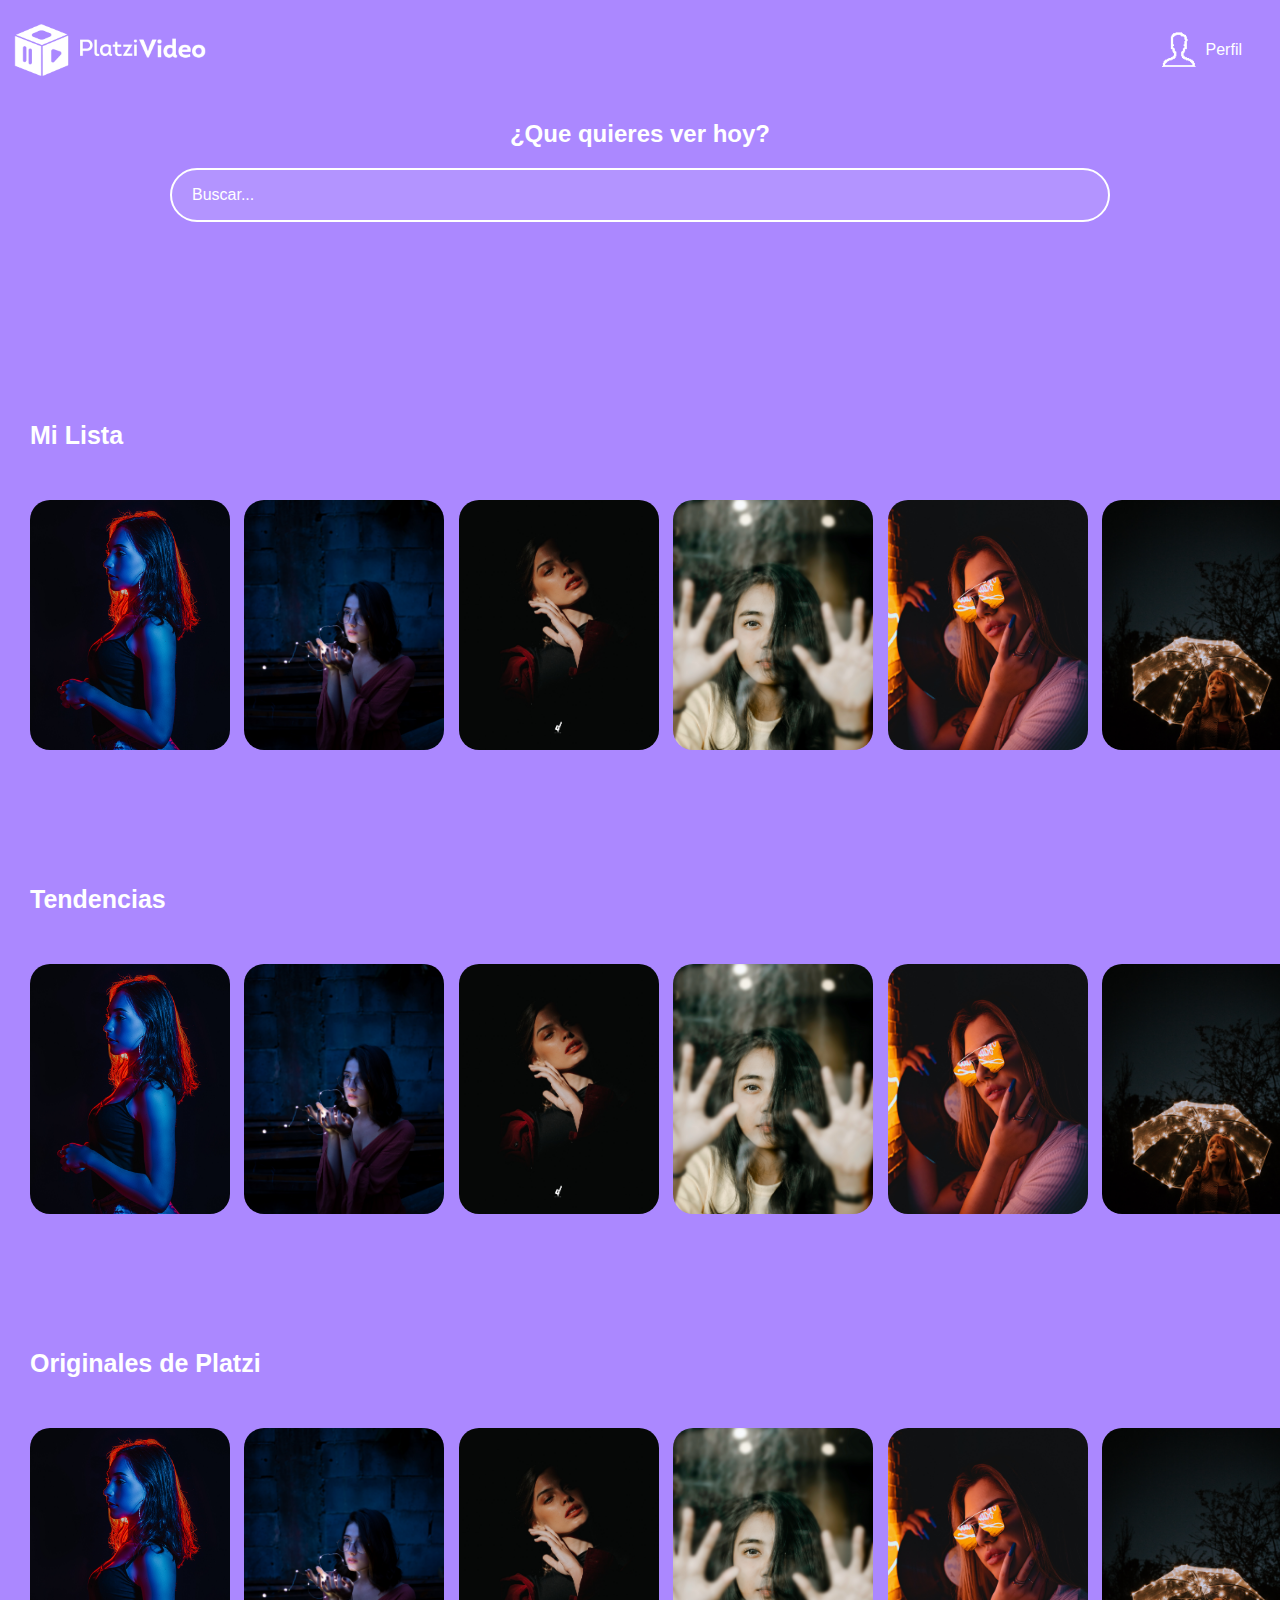
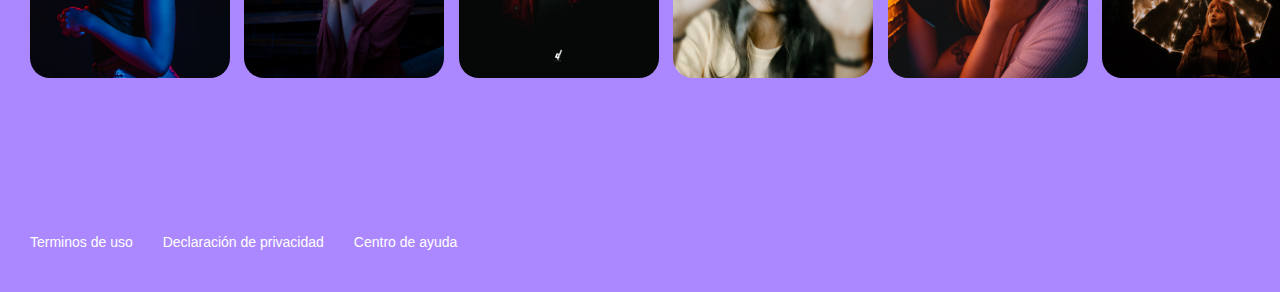
<file: index.html>
<!DOCTYPE html>
<html lang="en">
<head>
    <meta charset="UTF-8">
    <meta http-equiv="X-UA-Compatible" content="IE=edge">
    <meta name="viewport" content="width=device-width, initial-scale=1.0">
    <link rel="stylesheet" href="./css/styles.css">
    <title>Maquetación principal</title>
</head>
<body>
    <header class="header">
        <img class="header__img" src="assets/logo-platzi-video-BW2.png">
        <div class="header__menu">
            <div class="header__menu--profile">
                <img src="assets/user.png" alt="User">
                <p>Perfil</p>
            </div>
            <ul>
                <li><a href="/">Cuenta</a></li>
                <li><a href="/">Cerrar Sesión</a></li>
            </ul>
        </div>
    </header>

    <section class="main">
        <h2 class="main__title">¿Que quieres ver hoy?</h2>
        <input class="input" type="text" placeholder="Buscar...">
    </section>

    <h2 class="categories__title">Mi Lista</h2>
    
    <section class="carrousel">
        <div class="carrousel__container">
            <!-- Aquí no se aplica como hijo ya que sera un padre -->
            <div class="carrousel-item">
                <img class="carrousel-item__img" src="assets/pexels3.jpg">
                <div class="carrousel-item__details">
                    <div>
                        <img src="assets/play.png" alt="Play"/>
                        <img src="assets/plus.png" alt="Plus">
                    </div>
                    <p>Título descriptivo</p>
                    <p>2021 16+ 114 minutos</p>
                </div>
            </div>
            <div class="carrousel-item">
                <img class="carrousel-item__img" src="assets/pexels2.jpg">
                <div class="carrousel-item__details">
                    <div>
                        <img src="assets/play.png" alt="Play"/>
                        <img src="assets/plus.png" alt="Plus">
                    </div>
                    <p>Título descriptivo</p>
                    <p>2021 16+ 114 minutos</p>
                </div>
            </div>
            <div class="carrousel-item">
                <img class="carrousel-item__img" src="assets/pexels1.jpg">
                <div class="carrousel-item__details">
                    <div>
                        <img src="assets/play.png" alt="Play"/>
                        <img src="assets/plus.png" alt="Plus">
                    </div>
                    <p>Título descriptivo</p>
                    <p>2021 16+ 114 minutos</p>
                </div>
            </div>
            <div class="carrousel-item">
                <img class="carrousel-item__img" src="assets/pexels4.jpg">
                <div class="carrousel-item__details">
                    <div>
                        <img src="assets/play.png" alt="Play"/>
                        <img src="assets/plus.png" alt="Plus">
                    </div>
                    <p>Título descriptivo</p>
                    <p>2021 16+ 114 minutos</p>
                </div>
            </div>
            <div class="carrousel-item">
                <img class="carrousel-item__img" src="assets/pexels5.jpg">
                <div class="carrousel-item__details">
                    <div>
                        <img src="assets/play.png" alt="Play"/>
                        <img src="assets/plus.png" alt="Plus">
                    </div>
                    <p>Título descriptivo</p>
                    <p>2021 16+ 114 minutos</p>
                </div>
            </div>
            <div class="carrousel-item">
                <img class="carrousel-item__img" src="assets/pexels6.jpg">
                <div class="carrousel-item__details">
                    <div>
                        <img src="assets/play.png" alt="Play"/>
                        <img src="assets/plus.png" alt="Plus">
                    </div>
                    <p>Título descriptivo</p>
                    <p>2021 16+ 114 minutos</p>
                </div>
            </div>
            <div class="carrousel-item">
                <img class="carrousel-item__img" src="assets/pexels7.jpg">
                <div class="carrousel-item__details">
                    <div>
                        <img src="assets/play.png" alt="Play"/>
                        <img src="assets/plus.png" alt="Plus">
                    </div>
                    <p>Título descriptivo</p>
                    <p>2021 16+ 114 minutos</p>
                </div>
            </div>
            <div class="carrousel-item">
                <img class="carrousel-item__img" src="assets/pexels8.jpg">
                <div class="carrousel-item__details">
                    <div>
                        <img src="assets/play.png" alt="Play"/>
                        <img src="assets/plus.png" alt="Plus">
                    </div>
                    <p>Título descriptivo</p>
                    <p>2021 16+ 114 minutos</p>
                </div>
            </div>
        </div>
    </section>

    <h2 class="categories__title">Tendencias</h2>
    
    <section class="carrousel">
        <div class="carrousel__container">
            <!-- Aquí no se aplica como hijo ya que sera un padre -->
            <div class="carrousel-item">
                <img class="carrousel-item__img" src="assets/pexels3.jpg">
                <div class="carrousel-item__details">
                    <div>
                        <img src="assets/play.png" alt="Play"/>
                        <img src="assets/plus.png" alt="Plus">
                    </div>
                    <p>Título descriptivo</p>
                    <p>2021 16+ 114 minutos</p>
                </div>
            </div>
            <div class="carrousel-item">
                <img class="carrousel-item__img" src="assets/pexels2.jpg">
                <div class="carrousel-item__details">
                    <div>
                        <img src="assets/play.png" alt="Play"/>
                        <img src="assets/plus.png" alt="Plus">
                    </div>
                    <p>Título descriptivo</p>
                    <p>2021 16+ 114 minutos</p>
                </div>
            </div>
            <div class="carrousel-item">
                <img class="carrousel-item__img" src="assets/pexels1.jpg">
                <div class="carrousel-item__details">
                    <div>
                        <img src="assets/play.png" alt="Play"/>
                        <img src="assets/plus.png" alt="Plus">
                    </div>
                    <p>Título descriptivo</p>
                    <p>2021 16+ 114 minutos</p>
                </div>
            </div>
            <div class="carrousel-item">
                <img class="carrousel-item__img" src="assets/pexels4.jpg">
                <div class="carrousel-item__details">
                    <div>
                        <img src="assets/play.png" alt="Play"/>
                        <img src="assets/plus.png" alt="Plus">
                    </div>
                    <p>Título descriptivo</p>
                    <p>2021 16+ 114 minutos</p>
                </div>
            </div>
            <div class="carrousel-item">
                <img class="carrousel-item__img" src="assets/pexels5.jpg">
                <div class="carrousel-item__details">
                    <div>
                        <img src="assets/play.png" alt="Play"/>
                        <img src="assets/plus.png" alt="Plus">
                    </div>
                    <p>Título descriptivo</p>
                    <p>2021 16+ 114 minutos</p>
                </div>
            </div>
            <div class="carrousel-item">
                <img class="carrousel-item__img" src="assets/pexels6.jpg">
                <div class="carrousel-item__details">
                    <div>
                        <img src="assets/play.png" alt="Play"/>
                        <img src="assets/plus.png" alt="Plus">
                    </div>
                    <p>Título descriptivo</p>
                    <p>2021 16+ 114 minutos</p>
                </div>
            </div>
            <div class="carrousel-item">
                <img class="carrousel-item__img" src="assets/pexels7.jpg">
                <div class="carrousel-item__details">
                    <div>
                        <img src="assets/play.png" alt="Play"/>
                        <img src="assets/plus.png" alt="Plus">
                    </div>
                    <p>Título descriptivo</p>
                    <p>2021 16+ 114 minutos</p>
                </div>
            </div>
            <div class="carrousel-item">
                <img class="carrousel-item__img" src="assets/pexels8.jpg">
                <div class="carrousel-item__details">
                    <div>
                        <img src="assets/play.png" alt="Play"/>
                        <img src="assets/plus.png" alt="Plus">
                    </div>
                    <p>Título descriptivo</p>
                    <p>2021 16+ 114 minutos</p>
                </div>
            </div>
        </div>
    </section>

    <h2 class="categories__title">Originales de Platzi</h2>
    
    <section class="carrousel">
        <div class="carrousel__container">
            <!-- Aquí no se aplica como hijo ya que sera un padre -->
            <div class="carrousel-item">
                <img class="carrousel-item__img" src="assets/pexels3.jpg">
                <div class="carrousel-item__details">
                    <div>
                        <img src="assets/play.png" alt="Play"/>
                        <img src="assets/plus.png" alt="Plus">
                    </div>
                    <p>Título descriptivo</p>
                    <p>2021 16+ 114 minutos</p>
                </div>
            </div>
            <div class="carrousel-item">
                <img class="carrousel-item__img" src="assets/pexels2.jpg">
                <div class="carrousel-item__details">
                    <div>
                        <img src="assets/play.png" alt="Play"/>
                        <img src="assets/plus.png" alt="Plus">
                    </div>
                    <p>Título descriptivo</p>
                    <p>2021 16+ 114 minutos</p>
                </div>
            </div>
            <div class="carrousel-item">
                <img class="carrousel-item__img" src="assets/pexels1.jpg">
                <div class="carrousel-item__details">
                    <div>
                        <img src="assets/play.png" alt="Play"/>
                        <img src="assets/plus.png" alt="Plus">
                    </div>
                    <p>Título descriptivo</p>
                    <p>2021 16+ 114 minutos</p>
                </div>
            </div>
            <div class="carrousel-item">
                <img class="carrousel-item__img" src="assets/pexels4.jpg">
                <div class="carrousel-item__details">
                    <div>
                        <img src="assets/play.png" alt="Play"/>
                        <img src="assets/plus.png" alt="Plus">
                    </div>
                    <p>Título descriptivo</p>
                    <p>2021 16+ 114 minutos</p>
                </div>
            </div>
            <div class="carrousel-item">
                <img class="carrousel-item__img" src="assets/pexels5.jpg">
                <div class="carrousel-item__details">
                    <div>
                        <img src="assets/play.png" alt="Play"/>
                        <img src="assets/plus.png" alt="Plus">
                    </div>
                    <p>Título descriptivo</p>
                    <p>2021 16+ 114 minutos</p>
                </div>
            </div>
            <div class="carrousel-item">
                <img class="carrousel-item__img" src="assets/pexels6.jpg">
                <div class="carrousel-item__details">
                    <div>
                        <img src="assets/play.png" alt="Play"/>
                        <img src="assets/plus.png" alt="Plus">
                    </div>
                    <p>Título descriptivo</p>
                    <p>2021 16+ 114 minutos</p>
                </div>
            </div>
            <div class="carrousel-item">
                <img class="carrousel-item__img" src="assets/pexels7.jpg">
                <div class="carrousel-item__details">
                    <div>
                        <img src="assets/play.png" alt="Play"/>
                        <img src="assets/plus.png" alt="Plus">
                    </div>
                    <p>Título descriptivo</p>
                    <p>2021 16+ 114 minutos</p>
                </div>
            </div>
            <div class="carrousel-item">
                <img class="carrousel-item__img" src="assets/pexels8.jpg">
                <div class="carrousel-item__details">
                    <div>
                        <img src="assets/play.png" alt="Play"/>
                        <img src="assets/plus.png" alt="Plus">
                    </div>
                    <p>Título descriptivo</p>
                    <p>2021 16+ 114 minutos</p>
                </div>
            </div>
        </div>
    </section>

    <footer class="footer">
        <a href="/">Terminos de uso</a>
        <a href="/">Declaración de privacidad</a>
        <a href="/">Centro de ayuda</a>
    </footer>
</body>
</html>
</file>
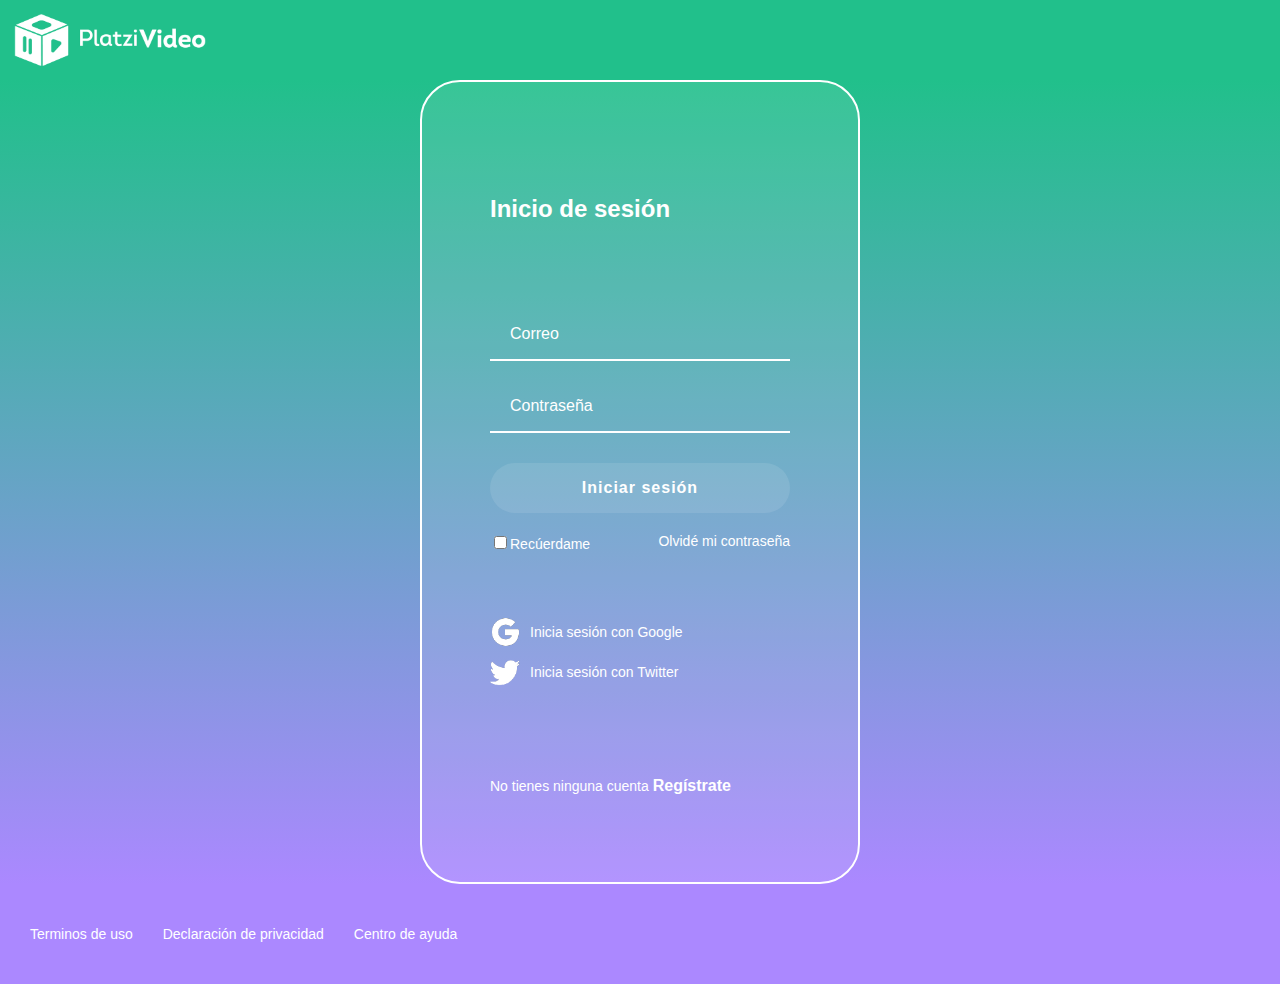
<file: components/login.html>
<!DOCTYPE html>
<html lang="en">
<head>
    <meta charset="UTF-8">
    <meta http-equiv="X-UA-Compatible" content="IE=edge">
    <meta name="viewport" content="width=device-width, initial-scale=1.0">
    <link rel="stylesheet" href="../css/styles-login.css">
    <title>Inicio de sesión</title>
</head>
<body>
    <header class="header">
        <!-- Accesibilidad -->
        <img tabindex="0" class="header__img" src="../assets/logo-platzi-video-BW2.png" alt="logo platzi">
    </header>
    <section class="login">
        <section class="login__container">
            <h2 tabindex="0">Inicio de sesión</h2>
            <form class="login__cantainer--form" action="">
                <input aria-label="Correo" class="input" type="text" placeholder="Correo">
                <input aria-label="Contraseña" class="input" type="password" placeholder="Contraseña">
                <button class="button">Iniciar sesión</button>
                <div class="login__container--remember">
                    <label>
                        <input type="checkbox" id="cbox1" value="checkbox">Recúerdame
                    </label>
                    <a href="/">Olvidé mi contraseña</a>
                </div>
            </form>
            <section class="login__container--social-media">
                <div>
                    <img src="../assets/google.png" alt="Google">Inicia sesión con Google
                </div>
                <div>
                    <img src="../assets/twitter.png" alt="Twitter">Inicia sesión con Twitter
                </div>
            </section>
            <p class="login__container--register">No tienes ninguna cuenta <a href="./registro.html">Regístrate</a></p>
        </section>
    </section>
    <footer class="footer">
        <a href="/">Terminos de uso</a>
        <a href="/">Declaración de privacidad</a>
        <a href="/">Centro de ayuda</a>
    </footer>
</body>
</html>
</file>
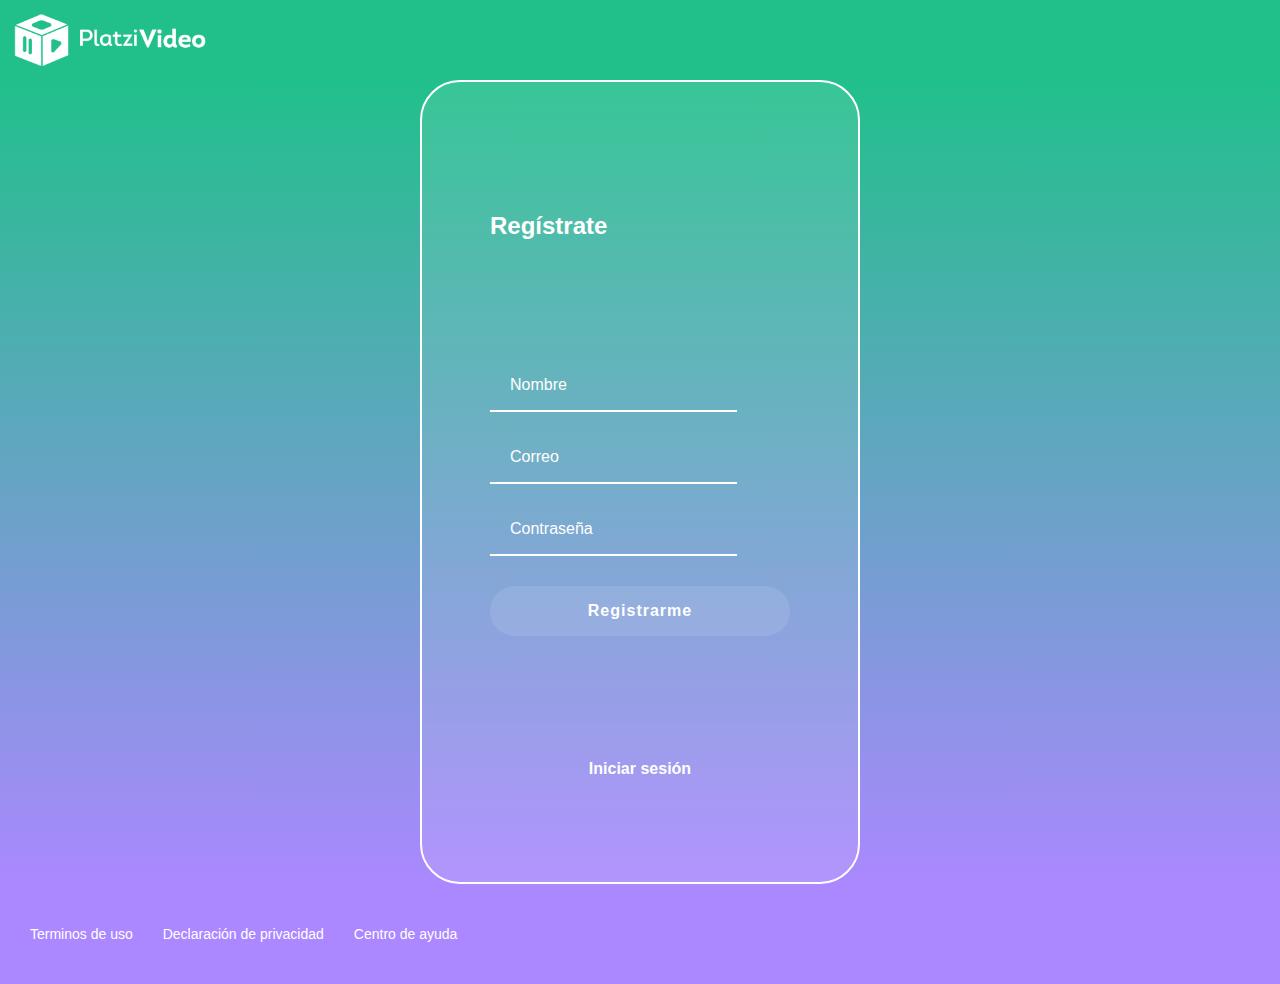
<file: components/register.html>
<!DOCTYPE html>
<html lang="en">
<head>
    <meta charset="UTF-8">
    <meta http-equiv="X-UA-Compatible" content="IE=edge">
    <meta name="viewport" content="width=device-width, initial-scale=1.0">
    <link rel="stylesheet" href="../css/styles-register.css">
    <title>Registro usuario</title>
</head>
<body>
    <header class="header">
        <img tabindex="0" class="header__img" src="../assets/logo-platzi-video-BW2.png" alt="logo platzi">
    </header>
    <section class="register">
        <section class="register__container">
            <h2 tabindex="0">Regístrate</h2>
            <form class="register__container--form">
                <input aria-label="Nombre" class="input" type="text" placeholder="Nombre">
                <input aria-label="Correo" class="input" type="email" placeholder="Correo">
                <input aria-label="Contraseña" class="input" type="password" placeholder="Contraseña">
                <button class="button">Registrarme</button>
            </form>
            <p class="register__container--login"><a href="./iniciar-sesion.html">Iniciar sesión</a></p>
        </section>
    </section>
    <footer class="footer">
        <a href="/">Terminos de uso</a>
        <a href="/">Declaración de privacidad</a>
        <a href="/">Centro de ayuda</a>
    </footer>
</body>
</html>
</file>
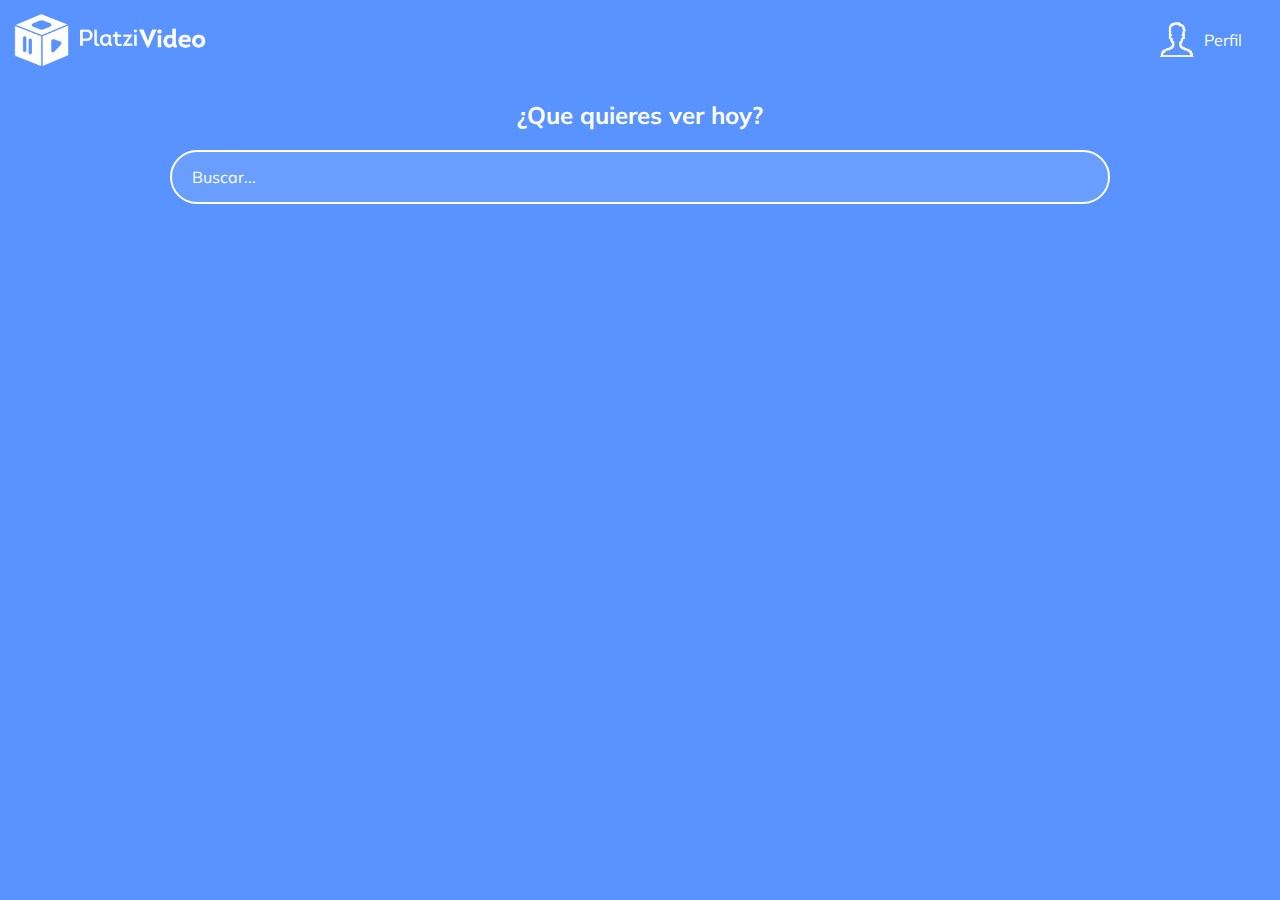
<file: components/seeker.html>
<!DOCTYPE html>
<html lang="en">
    <head>
        <meta charset="UTF-8">
        <meta name="viewport" content="width=device-width, initial-scale=1.0">
        <meta http-equiv="X-UA-Compatible" content="ie=edge">
        <link rel="preconnect" href="https://fonts.googleapis.com">
        <link rel="preconnect" href="https://fonts.gstatic.com" crossorigin>
        <link href="https://fonts.googleapis.com/css2?family=Mulish:wght@200&display=swap" rel="stylesheet">
        <title>Document</title>
    </head>
    <style>
        body {
            margin: 0;
            background-color: #357cffd3;
            font-family: 'Mulish', sans-serif;
        }
        .header {
            /*valor relativo*/
            width: 100%;
            /*valor absoluto*/
            height: 80px;
            display: flex;
            justify-content: space-between;
            align-items: center;
        }
        /*Metodología BEM*/
        .header__img {
            width: 200px;
            margin: 10px;
            margin-left: 10px;
        }
        .header__menu {
            margin-right: 30px; 
        }
        .header__menu ul {
            display: none;
            list-style: none;
            padding: 0px;
            position: absolute;
            width: 100px;
            text-align: right;
            margin: 0px 0px 0px -14px;
        }
        .header__menu:hover ul, ul:hover {
            display: block;
        }
        .header__menu li {
            margin: 10px 0px;
        }
        .header__menu li a {
            color:white;
            text-decoration: none;
        }
        .header__menu li a:hover {
            text-decoration: underline;
        }
        .header__menu--profile {
            margin-right: 8px;
            display: flex;
            align-items: center;
        }
        .header__menu--profile img {
            margin-right: 8px;
            width: 40px;
        }
        .header__menu--profile p {
            margin: 0px;
            color: white;
        }
        .main {
            height: 300px;
            display: flex;
            flex-direction: column;
            align-items: center;
        }
        .main__title {
            color: white;
            font-size: 25;
        }
        .input {
            background-color: rgba(255, 255, 255, 0.1);
            border: 2px solid white;
            border-radius: 50px;
            color: white;
            font-family: 'Mulish', sans-serif;
            font-size: 16px;
            height: 50px;
            padding: 0px 20px;
            /* Valores relativos para ser responsivo */
            width: 70%;
            outline: none;
        }
        /* pseudo elemento */
        ::placeholder {
            color: white;
        }
    </style>
    <body>
        <header class="header">
            <img class="header__img" src="../assets/logo-platzi-video-BW2.png">
            <div class="header__menu">
                <div class="header__menu--profile">
                    <img src="../assets/user.png" alt="User">
                    <p>Perfil</p>
                </div>
                <ul>
                    <li><a href="/">Cuenta</a></li>
                    <li><a href="/">Cerrar Sesión</a></li>
                </ul>
            </div>
        </header>
        <section class="main">
            <h2 class="main__title">¿Que quieres ver hoy?</h2>
            <input class="input" type="text" placeholder="Buscar...">
        </section>
    </body>
</html>
</file>
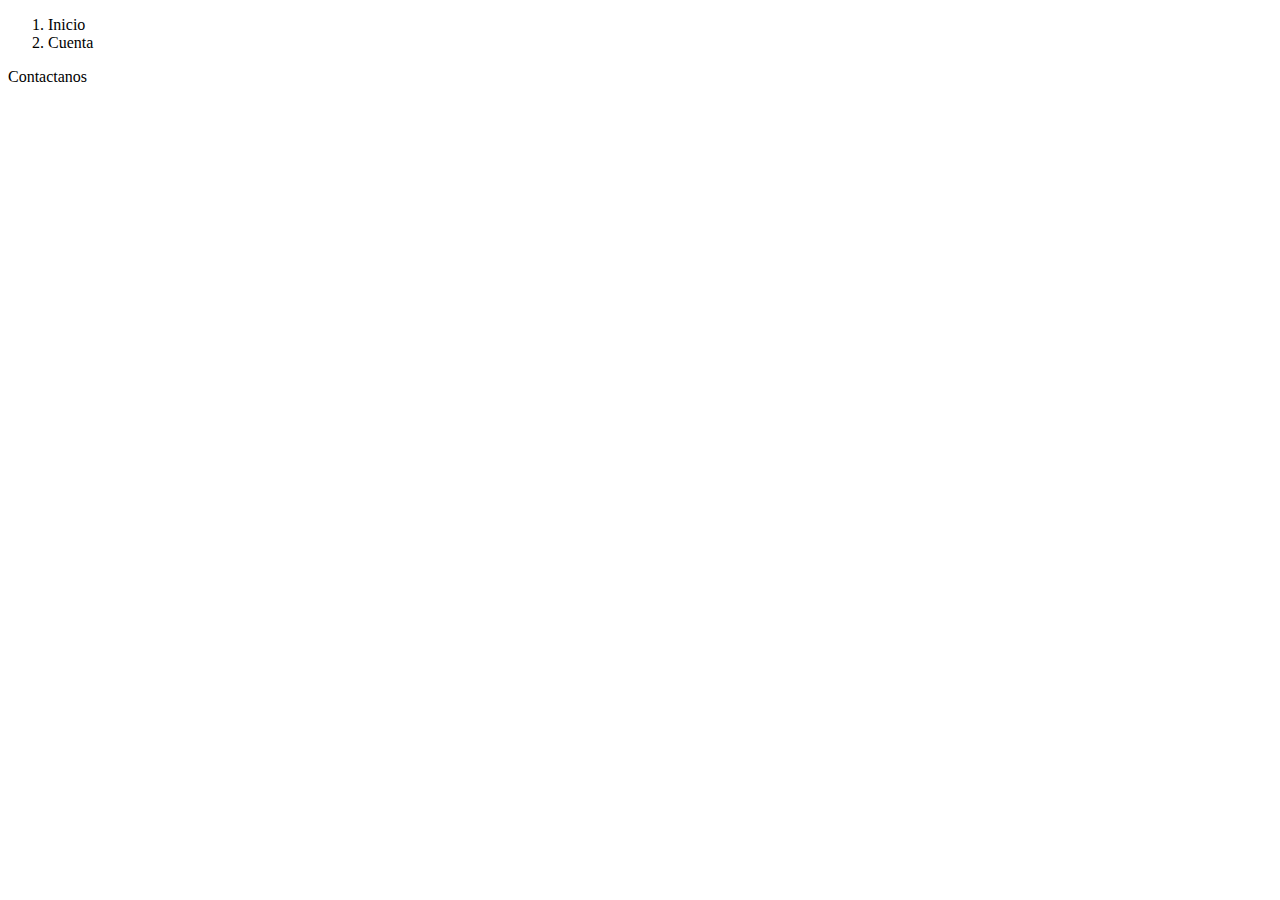
<file: prácticas-retos/clase_1.html>
<!DOCTYPE html>
<html lang="en">
    <head>
        <meta charset="UTF-8">
        <meta name="viewport" content="width=device-width, initial-scale=1.0">
        <meta http-equiv="X-UA-Compatible" content="ie=edge">
        <title>Document</title>
    </head>
    <body>
        <header>
            <ol>
                <li>Inicio</li>
                <li>Cuenta</li>
            </ol>
        </header>
        <section>
            <em></em>
        </section>
        <footer>
            Contactanos
        </footer>
    </body>
</html>
</file>
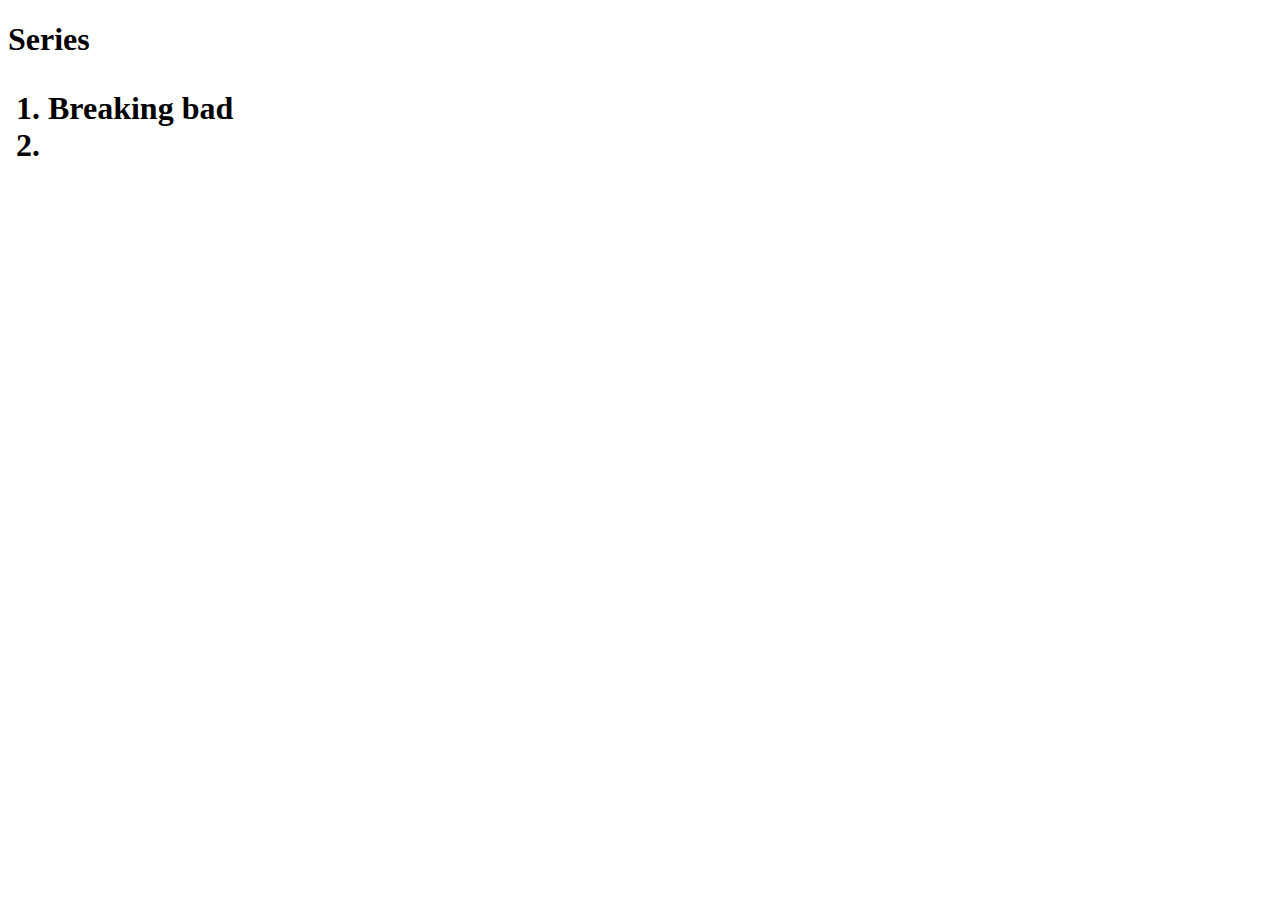
<file: prácticas-retos/demo.html>
<!DOCTYPE html>
<html lang="en">
    <head>
        <meta charset="UTF-8">
        <meta name="viewport" content="width=device-width, initial-scale=1.0">
        <meta http-equiv="X-UA-Compatible" content="ie=edge">
        <title>Document</title>
    </head>
    <body>
        <h1>Series
            <ol>
                <li>Breaking bad<li>
                    
        <!-- Eenlace para página de análisis -->
        <!-- https://validator.w3.org/nu/#textarea -->
    </body>
</html>
</file>
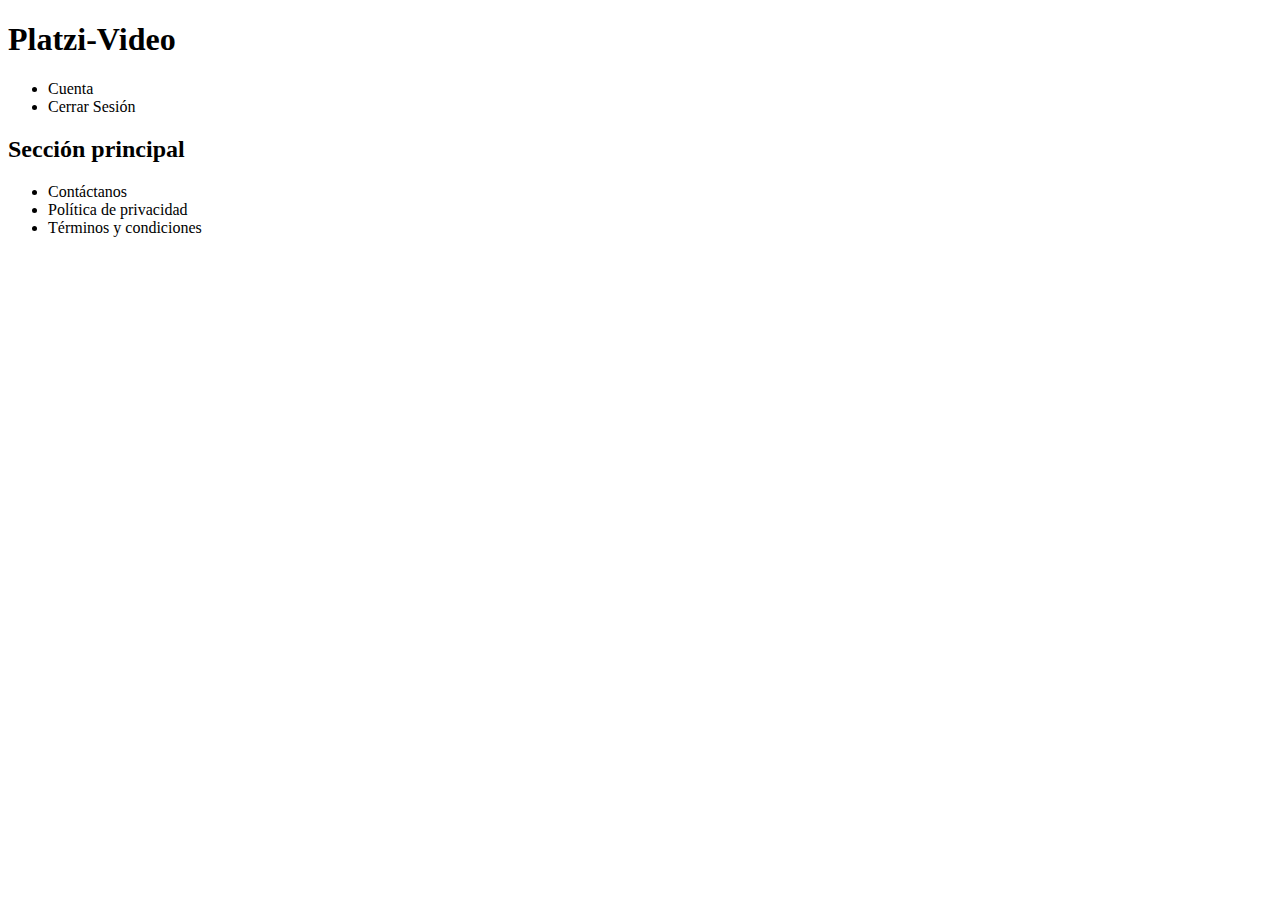
<file: prácticas-retos/Reto 1.html>
<!DOCTYPE html>
<html lang="en">
<head>
    <meta charset="UTF-8">
    <meta name="viewport" content="width=device-width, initial-scale=1.0">
    <meta http-equiv="X-UA-Compatible" content="ie=edge">
    <title>Reto 1</title>
</head>
<body>
    <header>
        <h1>Platzi-Video</h1>
        <ul>
            <li>Cuenta</li>
            <li>Cerrar Sesión</li>
        </ul>
    </header>
    <section>
        <h2>Sección principal</h1>
    </section>
    <footer>
        <ul>
            <li>Contáctanos</li>
            <li>Política de privacidad</li>
            <li>Términos y condiciones</li>
        </ul>
    </footer>
</body>
</html>
</file>
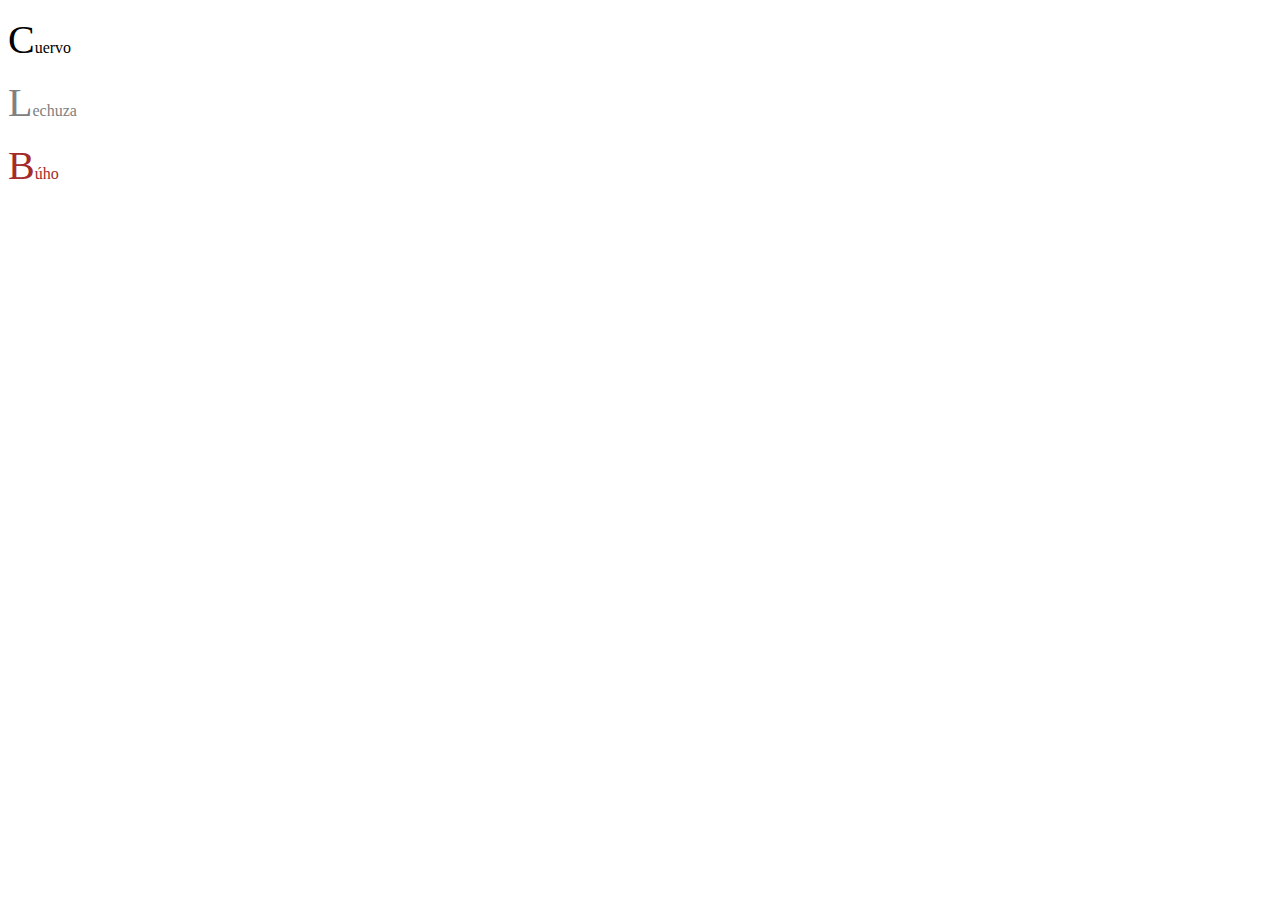
<file: prácticas-retos/styles.html>
<!DOCTYPE html>
<html lang="en">
    <head>
        <meta charset="UTF-8">
        <meta name="viewport" content="width=device-width, initial-scale=1.0">
        <meta http-equiv="X-UA-Compatible" content="ie=edge">
        <title>Document</title>
    </head>
    <style>
        /* pseudo-classes */
        p:first-child {
            color: black;
        }
        p:nth-child(2) {
            color: grey;
        }
        p:last-child {
            color: brown;
        }

        /* pseudo-elements */
        p::first-letter {
            font-size: 40px;
        }
    </style>
    <body>
        <p>Cuervo</p>
        <p>Lechuza</p>
        <p>Búho</p>
    </body>
</html>
</file>
<file: css/styles.css>
body {
  margin: 0;
  font-family: "Mulish", sans-serif;
  background-color: #AB88FF;
}

.header {
  background-color: #AB88FF;
  width: 100%;
  height: 100px;
  top: 0px;
  display: -webkit-box;
  display: -ms-flexbox;
  display: flex;
  -webkit-box-pack: justify;
      -ms-flex-pack: justify;
          justify-content: space-between;
  -webkit-box-align: center;
      -ms-flex-align: center;
          align-items: center;
}

.header__img {
  width: 200px;
  margin: 10px;
  margin-left: 10px;
}

.header__menu {
  margin-right: 30px;
}

.header__menu ul {
  display: none;
  list-style: none;
  padding: 0px;
  position: absolute;
  width: 100px;
  text-align: right;
  margin: 0px 0px 0px -14px;
}

.header__menu:hover ul, ul:hover {
  display: block;
}

.header__menu li {
  margin: 10px 0px;
}

.header__menu li a {
  color: white;
  text-decoration: none;
}

.header__menu li a:hover {
  text-decoration: underline;
}

.header__menu--profile {
  margin-right: 8px;
  display: -webkit-box;
  display: -ms-flexbox;
  display: flex;
  -webkit-box-align: center;
      -ms-flex-align: center;
          align-items: center;
}

.header__menu--profile img {
  margin-right: 8px;
  width: 40px;
}

.header__menu--profile p {
  margin: 0px;
  color: white;
}

.main {
  height: 300px;
}

.main__title {
  color: white;
  font-size: 25;
}

.input {
  background-color: rgba(255, 255, 255, 0.1);
  border: 2px solid white;
  border-radius: 50px;
  color: white;
  font-family: "Mulish", sans-serif;
  font-size: 16px;
  height: 50px;
  padding: 0px 20px;
  /* Valores relativos para ser responsivo */
  width: 70%;
  outline: none;
}

::-webkit-input-placeholder {
  color: white;
}

:-ms-input-placeholder {
  color: white;
}

::-ms-input-placeholder {
  color: white;
}

::placeholder {
  color: white;
}

.main {
  height: 300px;
  display: -webkit-box;
  display: -ms-flexbox;
  display: flex;
  -webkit-box-orient: vertical;
  -webkit-box-direction: normal;
      -ms-flex-direction: column;
          flex-direction: column;
  -webkit-box-align: center;
      -ms-flex-align: center;
          align-items: center;
}

/*Buscador*/
.main__title {
  color: white;
  font-size: 25;
}

.categories__title {
  color: white;
  font-size: 25px;
  position: absolute;
  padding-left: 30px;
  width: 100%;
}

.carrousel {
  width: 100%;
  overflow: scroll;
  padding: 30px;
  position: relative;
}

.carrousel__container {
  white-space: nowrap;
  margin: 70px 0px;
  padding-bottom: 10px;
}

.carrousel-item {
  background-color: palevioletred;
  width: 200px;
  height: 250px;
  border-radius: 20px;
  overflow: hidden;
  margin-right: 10px;
  display: inline-block;
  cursor: pointer;
  -webkit-transition: 450ms all;
  transition: 450ms all;
  -webkit-transform-origin: center left;
          transform-origin: center left;
  position: relative;
}

.carrousel-item:hover ~ .carrousel-item {
  -webkit-transform: translate3d(100px, 0, 0);
          transform: translate3d(100px, 0, 0);
}

.carrousel__container:hover .carrousel-item {
  opacity: 0.3;
}

.carrousel__container:hover .carrousel-item:hover {
  -webkit-transform: scale(1.5);
          transform: scale(1.5);
  opacity: 1;
}

.carrousel-item__img {
  width: 200px;
  height: 250px;
  -o-object-fit: cover;
     object-fit: cover;
}

.carrousel-item__details {
  background: -webkit-gradient(linear, left bottom, left top, from(rgba(0, 0, 0, 0.9)), to(rgba(0, 0, 0, 0)));
  background: linear-gradient(to top, rgba(0, 0, 0, 0.9) 0%, rgba(0, 0, 0, 0) 100%);
  font-size: 10px;
  opacity: 0;
  -webkit-transition: 450ms opacity;
  transition: 450ms opacity;
  padding: 10px;
  position: absolute;
  top: 0;
  left: 0;
  right: 0;
  bottom: 0;
  color: white;
  font-size: 12px;
  font-family: "Mulish", sans-serif;
  display: -webkit-box;
  display: -ms-flexbox;
  display: flex;
  -webkit-box-pack: end;
      -ms-flex-pack: end;
          justify-content: flex-end;
  -webkit-box-orient: vertical;
  -webkit-box-direction: normal;
      -ms-flex-direction: column;
          flex-direction: column;
}

.carrousel-item__details p {
  margin: 0;
}

.carrousel-item__details img {
  height: 25px;
}

.carrousel-item__details:hover {
  opacity: 1;
}

::-webkit-scrollbar-thumb {
  background: #ccc;
  border-radius: 4px;
}

::-webkit-scrollbar {
  width: 8px;
  height: 8px;
  background: rgba(255, 255, 255, 0.4);
  border-radius: 4px;
}

::-webkit-scrollbar:hover {
  background: #b3b3b3;
  -webkit-box-shadow: 0 0 2px 1px rgba(0, 0, 0, 0.2);
          box-shadow: 0 0 2px 1px rgba(0, 0, 0, 0.2);
}

::-webkit-scrollbar:hover:active {
  background: #999;
}

/*Footer*/
.footer {
  display: -webkit-box;
  display: -ms-flexbox;
  display: flex;
  -webkit-box-align: center;
      -ms-flex-align: center;
          align-items: center;
  height: 100px;
  width: 100%;
}

.footer a {
  color: white;
  cursor: pointer;
  font-size: 14px;
  padding-left: 30px;
  text-decoration: none;
}

.footer a:hover {
  text-decoration: underline;
}
/*# sourceMappingURL=styles.css.map */
</file>
<file: css/styles-login.css>
@charset "UTF-8";
body {
  margin: 0;
  font-family: 'Mulish', sans-serif;
}

.header {
  display: -webkit-box;
  display: -ms-flexbox;
  display: flex;
  -webkit-box-align: center;
      -ms-flex-align: center;
          align-items: center;
  background-color: #21C08B;
  color: white;
  -webkit-box-pack: justify;
      -ms-flex-pack: justify;
          justify-content: space-between;
  width: 100%;
  height: 80px;
  top: 0px;
}

/*Metodología BEM*/
.header__img {
  margin-left: 10px;
  width: 200px;
}

.login {
  display: -webkit-box;
  display: -ms-flexbox;
  display: flex;
  -webkit-box-align: center;
      -ms-flex-align: center;
          align-items: center;
  background: -webkit-gradient(linear, left top, left bottom, from(#21C08B), to(#AB88FF));
  background: linear-gradient(#21C08B, #AB88FF);
  -webkit-box-pack: center;
      -ms-flex-pack: center;
          justify-content: center;
  -webkit-box-orient: vertical;
  -webkit-box-direction: normal;
      -ms-flex-direction: column;
          flex-direction: column;
  padding: 0px 30px;
  /*View High porcentaje de vizualización del usuario*/
  min-height: calc(100vh - 200px);
}

.login__container {
  background-color: rgba(255, 255, 255, 0.1);
  border: 2px solid white;
  border-radius: 40px;
  color: white;
  padding: 60px 68px 40px;
  min-height: 700px;
  width: 300px;
  display: -webkit-box;
  display: -ms-flexbox;
  display: flex;
  -webkit-box-orient: vertical;
  -webkit-box-direction: normal;
      -ms-flex-direction: column;
          flex-direction: column;
  /* display: flex;
    flex-direction: column; */
  -ms-flex-pack: distribute;
      justify-content: space-around;
}

.login__cantainer--form {
  display: -webkit-box;
  display: -ms-flexbox;
  display: flex;
  -webkit-box-orient: vertical;
  -webkit-box-direction: normal;
      -ms-flex-direction: column;
          flex-direction: column;
}

.login__cantainer--form label {
  font-size: 14px;
}

.login__container--remember {
  color: white;
  display: -webkit-box;
  display: -ms-flexbox;
  display: flex;
  -webkit-box-pack: justify;
      -ms-flex-pack: justify;
          justify-content: space-between;
  margin-top: 10px;
}

.login__container--remember a {
  color: white;
  font-size: 14px;
  text-decoration: none;
}

.login__container--remember a:hover {
  text-decoration: underline;
}

/*Indicamos que se aplique para todos los div*/
.login__container--social-media > div {
  display: -webkit-box;
  display: -ms-flexbox;
  display: flex;
  -webkit-box-align: center;
      -ms-flex-align: center;
          align-items: center;
  font-size: 14px;
  margin-bottom: 10px;
}

/*Todas las imagenes que esten dentro de los div dentro de esa clase*/
.login__container--social-media > div > img {
  width: 30px;
  margin-right: 10px;
}

.login__container--register {
  font-size: 14px;
}

.login__container--register a {
  font-size: 16px;
  color: white;
  font-weight: bold;
  text-decoration: none;
}

.login__container--register a:hover {
  text-decoration: underline;
}

.input {
  background-color: transparent;
  border-left: 0px;
  border-top: 0px;
  border-right: 0px;
  border-bottom: 2px solid white;
  font-family: 'Mulish', sans-serif;
  font-size: 16px;
  margin-bottom: 20px;
  padding: 0px 20px;
  outline: none;
  height: 50px;
}

::-webkit-input-placeholder {
  color: white;
}

:-ms-input-placeholder {
  color: white;
}

::-ms-input-placeholder {
  color: white;
}

::placeholder {
  color: white;
}

.button {
  background-color: rgba(255, 255, 255, 0.1);
  border: none;
  border-radius: 25px;
  color: white;
  cursor: pointer;
  font-size: 16px;
  font-family: 'Mulish', sans-serif;
  font-weight: bold;
  height: 50px;
  letter-spacing: 1px;
  margin: 10px 0px;
}

.footer {
  display: -webkit-box;
  display: -ms-flexbox;
  display: flex;
  -webkit-box-align: center;
      -ms-flex-align: center;
          align-items: center;
  height: 100px;
  width: 100%;
  background-color: #AB88FF;
}

.footer a {
  color: white;
  cursor: pointer;
  font-size: 14px;
  padding-left: 30px;
  text-decoration: none;
}

.footer a:hover {
  text-decoration: underline;
}

/*Se recomienda la metodología Firts Mobile Style*/
@media only screen and (max-width: 600px) {
  .login__container {
    background-color: transparent;
    border: none;
    padding: 0px;
    width: 100%;
  }
  .footer {
    -webkit-box-align: start;
        -ms-flex-align: start;
            align-items: flex-start;
    -webkit-box-orient: vertical;
    -webkit-box-direction: normal;
        -ms-flex-direction: column;
            flex-direction: column;
  }
}
/*# sourceMappingURL=styles-login.css.map */
</file>
<file: css/styles-register.css>
body {
    margin: 0;
    font-family: 'Mulish', sans-serif;
}
.header {
    align-items: center;
    background-color: #21C08B;
    color: white;
    display: flex;
    justify-content: space-between;
    /*valor relativo*/
    width: 100%;
    /*valor absoluto*/
    height: 80px;
    top: 0px;
}
/*Metodología BEM*/
.header__img {
    margin-left: 10px;
    width: 200px;
}
.register {
    background: linear-gradient(#21C08B,#AB88FF);
    display: flex;
    align-items: center;
    justify-content: center;
    flex-direction: column;
    padding: 0px 30px;
    /*View High porcentaje de vizualización del usuario*/
    min-height: calc(100vh - 200px);
}
.register__container {
    background-color: rgba(255, 255, 255, 0.1);
    border: 2px solid white;
    border-radius: 40px;
    color: white;
    padding: 60px 68px 40px;
    min-height: 700px;
    width: 300px;
    display: flex;
    justify-content: space-around;
    flex-direction: column;
}
.register__container p {
    display: flex;
    justify-content: center;
}
.register__cantainer--form {
    display: flex;
    flex-direction: column;
}
.register__container--login {
    font-size: 14px;
}
.register__container--login a {
    font-size: 16px;
    color: white;
    font-weight: bold;
    text-decoration: none;
}
.register__container--login a:hover {
    text-decoration: underline;
}
.input {
    background-color: transparent;
    border-left: 0px;
    border-top: 0px;
    border-right: 0px;
    border-bottom: 2px solid white;
    font-family: 'Mulish', sans-serif;
    font-size: 16px;
    margin-bottom: 20px;
    padding: 0px 20px;
    outline: none;
    height: 50px;
}
::placeholder {
    color: white;
}
.button {
    background-color: rgba(255, 255, 255, 0.1);
    border: none;
    border-radius: 25px;
    color: white;
    cursor: pointer;
    font-size: 16px;
    font-weight: bold;
    font-family: 'Mulish', sans-serif;
    height: 50px;
    width: 100%;
    letter-spacing: 1px;
    margin: 10px 0px;
}
.footer {
    background-color: #AB88FF;
    display: flex;
    align-items: center;
    height: 100px;
    width: 100%;
}
.footer a {
    color: white;
    cursor: pointer;
    font-size: 14px;
    padding-left: 30px;
    text-decoration: none;
}
.footer a:hover {
    text-decoration: underline;
}

@media only screen and (max-width: 600px) {
    .register__container {
        background-color: transparent;
        border: none;
        padding: 0px;
        width: 100%;
    }
    .footer {
        align-items: flex-start;
        flex-direction: column;
    }
}
</file>
